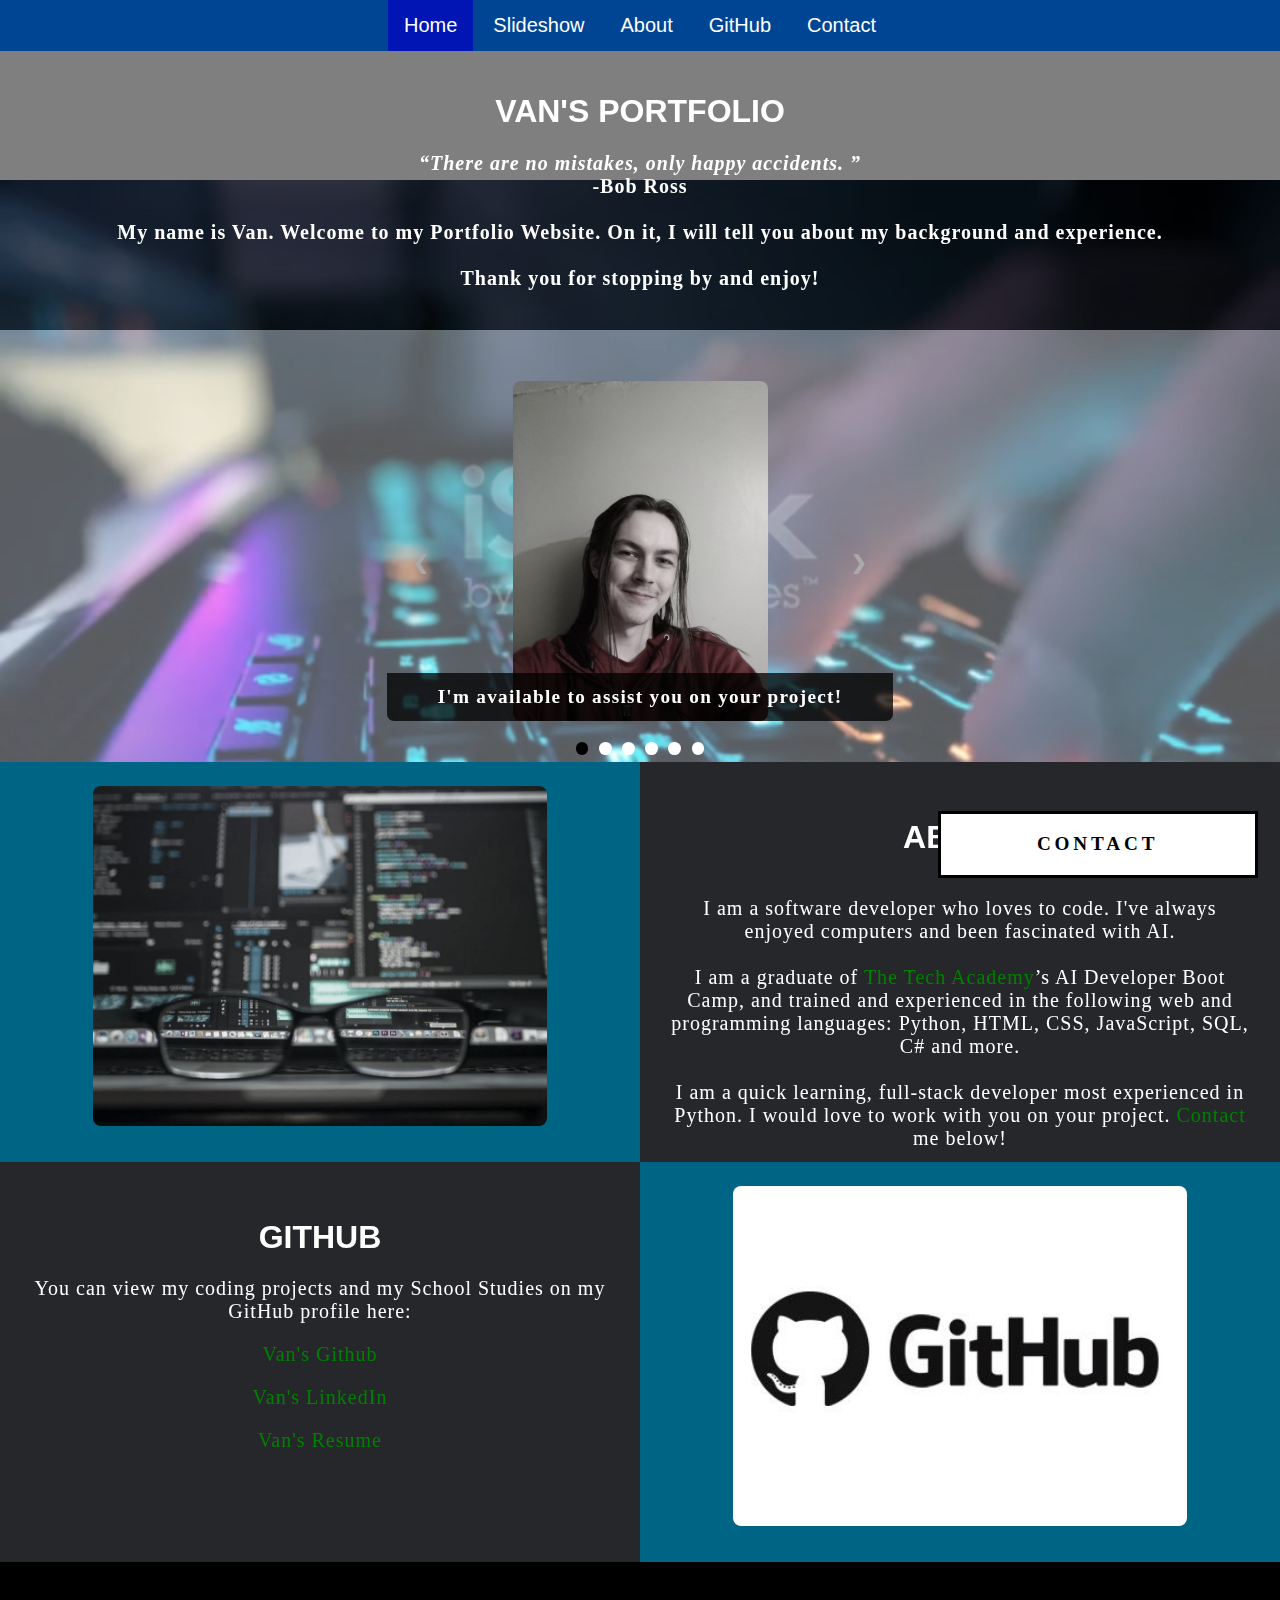
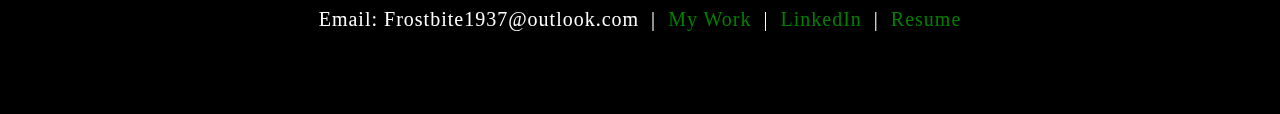
<file: index.html>
<!DOCTYPE html>
<html>
    <!--Head-->
    <head>
        <meta charset="UTF-8">
        <meta name="viewport" content="width=device-width"/>
        
        <title>Van's Portfolio</title>
        <link rel="stylesheet" type="text/css" href="./css/portfolio.css">
    </head>

    <!--Body-->
    <body class="Background">
        
        <!--Navbar-->
        <div class="Navbar">
            <a class="active" href="#Home">Home</a>
            <a href="#Slideshow">Slideshow</a>
            <a href="#About">About</a>
            <a href="#GitHub">GitHub</a>
            <a id="navForm" onclick="openForm()">Contact</a>
        </div>
        <!--Breaks inserted to add space between navbar and the first heading-->
        <br>
        <br>

        <!--Background video-->
        <div id="Home">
            <video autoplay muted loop id="Typing_Video">
                <source src="images/Videos/typing.mp4" type="video/mp4">
                <!--Display message if video fails to run-->
                Your browser does not support HTML5 video.
            </video>
        </div>
        

        <!--Video text-->
        <div class="Video_Text">
            <h1 class="white-text"><span>Van's Portfolio</span></h1>
            <strong>
                <p class="center">
                    <q>There are no mistakes, only happy accidents.
                    </q>
                    <br> -Bob Ross
                    <br>
                    <br> My name is Van. Welcome to my Portfolio Website. On it, I will tell you about my background and experience.
                    <br>
                    <br> Thank you for stopping by and enjoy! 
                </p>
            </strong>
        </div>

        <!-- Slideshow Section -->
        <div id="Slideshow">
            <div id="Slideshow_Background">
                <div id="Slideshow_Container">
                    <!-- Slide 1 of 6 -->
                    <div class="mySlides fade">
                        <img class="Slideshow_images" src="images/Thumb/Me.jpg" alt="Picture of yourself">
                        <div class="text">I'm available to assist you on your project!</div> 
                    </div>
                    <!-- Slide 2 of 6 -->
                    <div class="mySlides fade">
                        <img class="Slideshow_images" src="images/Thumb/HTMLcssJS-overview.png" alt="HTML, CSS, and JS logo">
                        <div class="text">I am a full-stack software developer,<br> trained in:<br>HTML, CSS, JavaScript,</div> 
                    </div>
                    <!-- Slide 3 of 6 -->
                    <div class="mySlides fade">
                        <img class="Slideshow_images" src="images/Thumb/Python_logo.png" alt="Python Logo">
                        <div class="text">primarily the popular programming language Python,</div> 
                    </div>
                    <!-- Slide 4 of 6 -->
                    <div class="mySlides fade">
                        <img class="Slideshow_images" src="images/Thumb/C.png" alt="C# and .NET logo">
                        <div class="text">C#, .net Framework, ASP.NET, MVC, </div> 
                    </div>
                    <!-- Slide 5 of 6 -->
                    <div class="mySlides fade">
                        <img class="Slideshow_images" src="images/Thumb/SQL.jpg" alt="SQL logo">
                        <div class="text">back end development, databases and SQL.</div> 
                    </div>
                    <!-- Slide 6 of 6 -->
                    <div class="mySlides fade">
                        <img class="Slideshow_images" src="images/Thumb/contact.png" alt="Picture of yourself">
                        <div class="text"><a class="white-text contact" onclick=openForm()>Contact me now!</div> 
                    </div>
                    <!-- Previous and Next buttons-->
                    <a class="Previous" onclick="plusSlides(-1)">&#10094;</a>
                    <a class="Next" onclick="plusSlides(1)">&#10095;</a>
                </div>
                <br>

                <!-- Slideshow dots -->
                <div style="text-align: center">
                    <span class="dot" onclick="currentSlide(1)"></span>
                    <span class="dot" onclick="currentSlide(2)"></span>
                    <span class="dot" onclick="currentSlide(3)"></span> 
                    <span class="dot" onclick="currentSlide(4)"></span> 
                    <span class="dot" onclick="currentSlide(5)"></span> 
                    <span class="dot" onclick="currentSlide(6)"></span> 
                </div>
            </div>
        </div>

        <!--About section-->
        <div class="Row" id="About">
            <!--Left column-->
            <div class="Column_2">
                <img src="images/Thumb/Codingglasses.webp" alt="Replace with your own image and description">
            </div>
            <!--Right column-->
            <div class="Column_1">
                <h1><span>About</span></h1>
                <div class="center-container">
                    <p class="center">
                        I am a software developer who loves to code. I've always enjoyed computers and been fascinated with AI.
                        <br>
                        <br>I am a graduate of <a href="https://www.learncodinganywhere.com" target="_blank">The Tech Academy</a>’s AI Developer Boot Camp, and trained and experienced in the following web and programming languages: Python, HTML, CSS, JavaScript, SQL, C# and more. 
                        <br>
                        <br>I am a quick learning, full-stack developer most experienced in Python. I would love to work with you on your project. <a href="#Contact">Contact</a> me below!
                    </p>
                </div>
            </div>
        </div>

        <!--GitHub section-->
        <div class="Row" id="GitHub">
            <!--Left column-->
            <div class="Column_1">
                <h1><span>GitHub</span></h1>
                <p class="center">
                    You can view my coding projects and my School Studies on my GitHub profile here:
                    <br>
                    <p class="center"><a href="https://github.com/sora1937" target="_blank">Van's Github</a>
                    <br>
                    <p class="center"><a href="https://www.linkedin.com/in/van-hensel-127a882ba/" target="_blank">Van's LinkedIn</a>
                    <br>
                    <p class="center"><a href="https://1drv.ms/w/s!AiAso4kbpvXzhVAqi4PH9mFE59Fu?e=IaeuDd" target="_blank">Van's Resume</a></p>
                </p>
            </div>
            <!--Right column-->
            <div class="Column_2">
                <a href="https://github.com/Sora1937" target="_blank"><img src="images/Thumb/GithubLogo.jpg" alt="GitHub Logo"></a>
            </div>
        </div>

        <!-- Contact Form -->
        <div id="Contact">
            <button onclick="openForm()" class="Pop_Up_Button">CONTACT</button>
            <div class="form-popup" id="myForm">
                <form action="https://formspree.io/frostbite1937@outlook.com" method="POST" class="form-container">
                    <h1>Contact</h1>
                    <label for="name"><b>Name</b></label>
                    <input type="text" placeholder="Type your name here" name="name" required>
                    <label for="phone"><b>Phone Number</b></label>
                    <input type="text" placeholder="Type your phone number here" name="phone">
                    <label for="email"><b>Email</b></label>
                    <input type="text" placeholder="Type your email address here" name="email" required>
                    <label for="message"><b>Message</b></label>
                    <input type="text" placeholder="Type your message here" name="message">
                    
                    <button type="submit" class="btn">SUBMIT</button>
                    <button type="button" class="btn cancel" onclick="closeForm()">CLOSE</button>
                </form>
            </div>
        </div>

        <!--Footer section-->
        <footer>
            <p>
                <p class="center">Email: Frostbite1937@outlook.com &nbsp;|&nbsp; <a href="https://github.com/Sora1937" target="_blank">My Work</a>
                &nbsp;|&nbsp; <a href="https://www.linkedin.com/in/van-hensel-127a882ba/" target="_blank">LinkedIn</a>
                &nbsp;|&nbsp; <a href="https://1drv.ms/w/s!AiAso4kbpvXzhVAqi4PH9mFE59Fu?e=IaeuDd" target="_blank">Resume</a></p>
                <br>
            </p>
        </footer>
        

        <script src="js/portfolio.js"></script>
    </body>
</html>
</file>
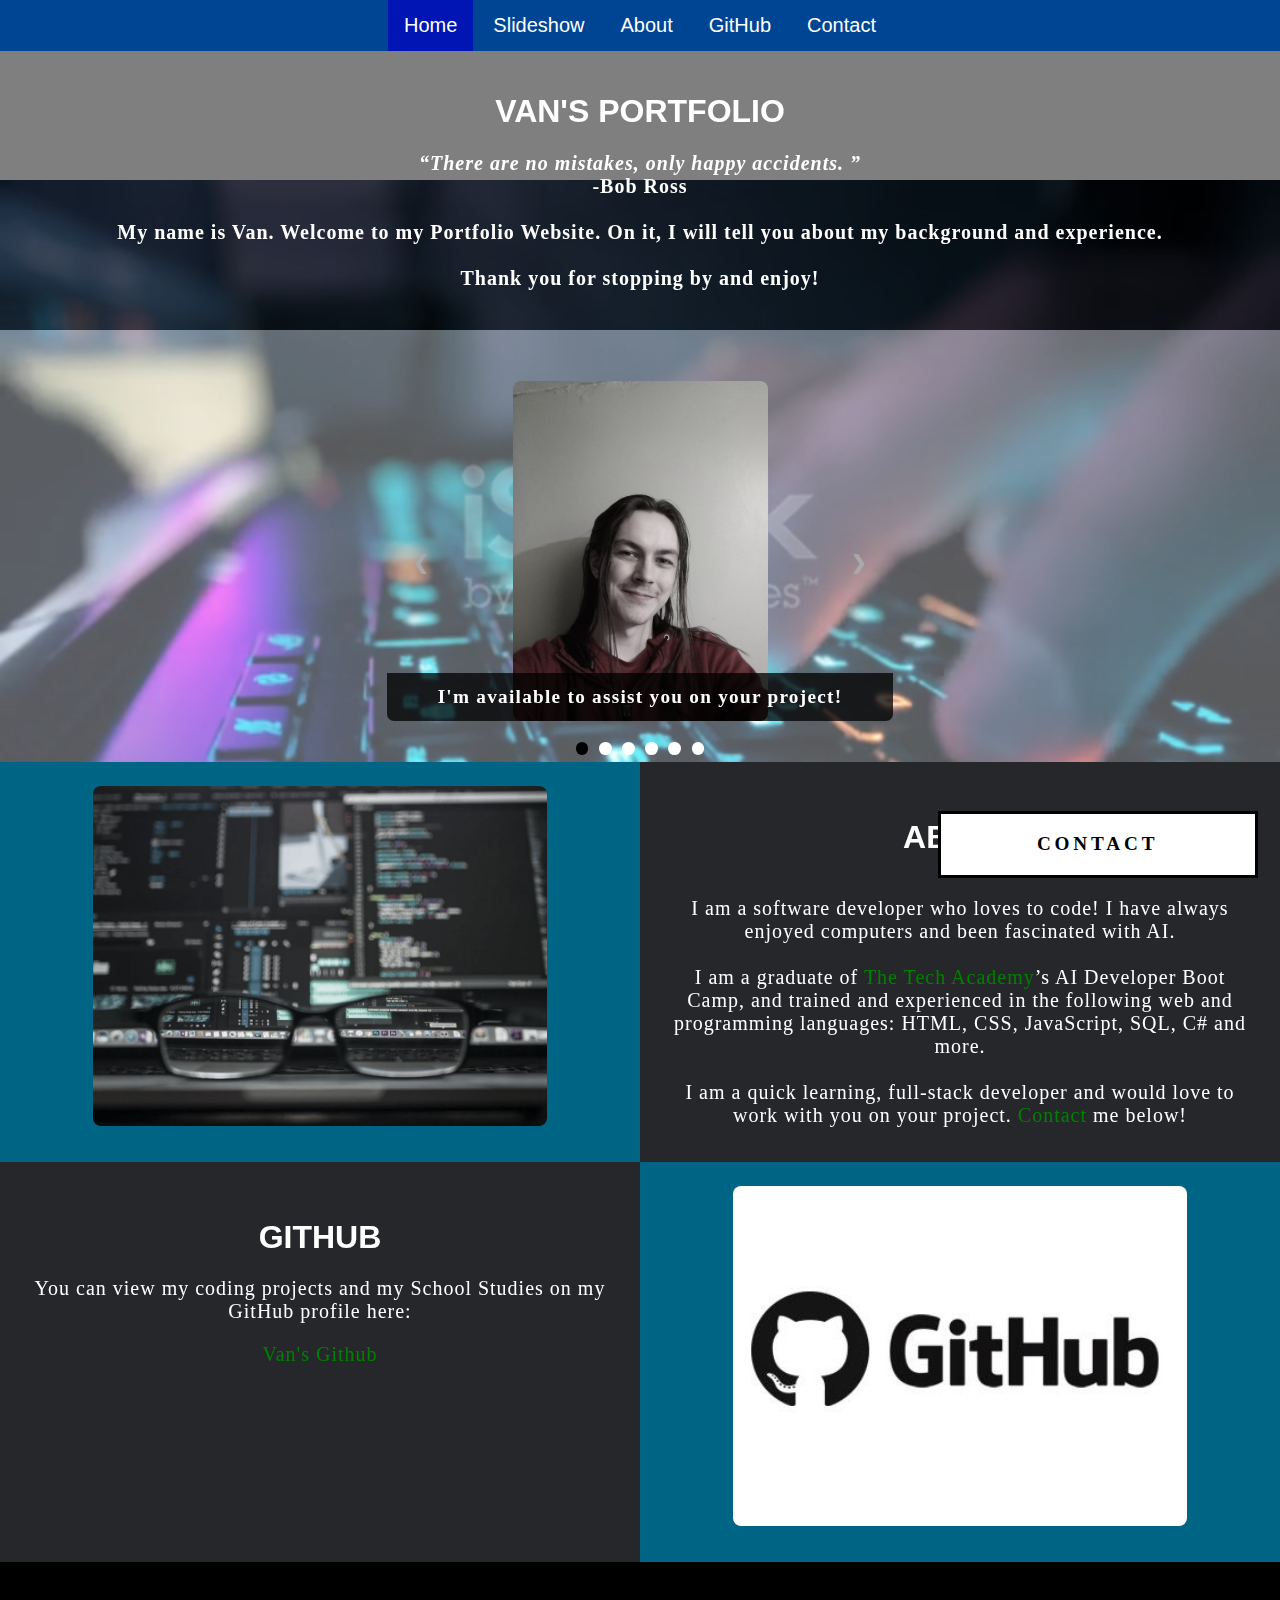
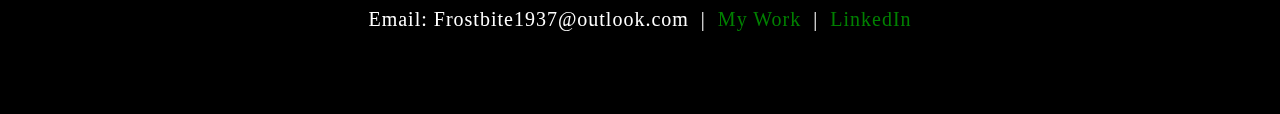
<file: portfolio.html>
<!DOCTYPE html>
<html>
    <!--Head-->
    <head>
        <meta charset="UTF-8">
        <meta name="viewport" content="width=device-width"/>
        
        <title>Van's Portfolio</title>
        <link rel="stylesheet" type="text/css" href="./css/portfolio.css">
    </head>

    <!--Body-->
    <body class="Background">
        
        <!--Navbar-->
        <div class="Navbar">
            <a class="active" href="#Home">Home</a>
            <a href="#Slideshow">Slideshow</a>
            <a href="#About">About</a>
            <a href="#GitHub">GitHub</a>
            <a id="navForm" onclick="openForm()">Contact</a>
        </div>
        <!--Breaks inserted to add space between navbar and the first heading-->
        <br>
        <br>

        <!--Background video-->
        <div id="Home">
            <video autoplay muted loop id="Typing_Video">
                <source src="images/Videos/typing.mp4" type="video/mp4">
                <!--Display message if video fails to run-->
                Your browser does not support HTML5 video.
            </video>
        </div>
        

        <!--Video text-->
        <div class="Video_Text">
            <h1 class="white-text"><span>Van's Portfolio</span></h1>
            <strong>
                <p class="center">
                    <q>There are no mistakes, only happy accidents.
                    </q>
                    <br> -Bob Ross
                    <br>
                    <br> My name is Van. Welcome to my Portfolio Website. On it, I will tell you about my background and experience.
                    <br>
                    <br> Thank you for stopping by and enjoy! 
                </p>
            </strong>
        </div>

        <!-- Slideshow Section -->
        <div id="Slideshow">
            <div id="Slideshow_Background">
                <div id="Slideshow_Container">
                    <!-- Slide 1 of 6 -->
                    <div class="mySlides fade">
                        <img class="Slideshow_images" src="images/Thumb/Me.jpg" alt="Picture of yourself">
                        <div class="text">I'm available to assist you on your project!</div> 
                    </div>
                    <!-- Slide 2 of 6 -->
                    <div class="mySlides fade">
                        <img class="Slideshow_images" src="images/Thumb/HTMLcssJS-overview.png" alt="HTML, CSS, and JS logo">
                        <div class="text">I am a full-stack software developer,<br> trained in:<br>HTML, CSS, JavaScript,</div> 
                    </div>
                    <!-- Slide 3 of 6 -->
                    <div class="mySlides fade">
                        <img class="Slideshow_images" src="images/Thumb/Python_logo.png" alt="Python Logo">
                        <div class="text">primarily the popular programming language Python,</div> 
                    </div>
                    <!-- Slide 4 of 6 -->
                    <div class="mySlides fade">
                        <img class="Slideshow_images" src="images/Thumb/C.png" alt="C# and .NET logo">
                        <div class="text">C#, .net Framework, ASP.NET, MVC, </div> 
                    </div>
                    <!-- Slide 5 of 6 -->
                    <div class="mySlides fade">
                        <img class="Slideshow_images" src="images/Thumb/SQL.jpg" alt="SQL logo">
                        <div class="text">back end development, databases and SQL.</div> 
                    </div>
                    <!-- Slide 6 of 6 -->
                    <div class="mySlides fade">
                        <img class="Slideshow_images" src="images/Thumb/contact.png" alt="Picture of yourself">
                        <div class="text"><a class="white-text contact" onclick=openForm()>Contact me now!</div> 
                    </div>
                    <!-- Previous and Next buttons-->
                    <a class="Previous" onclick="plusSlides(-1)">&#10094;</a>
                    <a class="Next" onclick="plusSlides(1)">&#10095;</a>
                </div>
                <br>

                <!-- Slideshow dots -->
                <div style="text-align: center">
                    <span class="dot" onclick="currentSlide(1)"></span>
                    <span class="dot" onclick="currentSlide(2)"></span>
                    <span class="dot" onclick="currentSlide(3)"></span> 
                    <span class="dot" onclick="currentSlide(4)"></span> 
                    <span class="dot" onclick="currentSlide(5)"></span> 
                    <span class="dot" onclick="currentSlide(6)"></span> 
                </div>
            </div>
        </div>

        <!--About section-->
        <div class="Row" id="About">
            <!--Left column-->
            <div class="Column_2">
                <img src="images/Thumb/Codingglasses.webp" alt="Replace with your own image and description">
            </div>
            <!--Right column-->
            <div class="Column_1">
                <h1><span>About</span></h1>
                <div class="center-container">
                    <p class="center">
                        I am a software developer who loves to code! I have always enjoyed computers and been fascinated with AI.
                        <br>
                        <br>I am a graduate of <a href="https://www.learncodinganywhere.com" target="_blank">The Tech Academy</a>’s AI Developer Boot Camp, and trained and experienced in the following web and programming languages: HTML, CSS, JavaScript, SQL, C# and more. 
                        <br>
                        <br>I am a quick learning, full-stack developer and would love to work with you on your project. <a href="#Contact">Contact</a> me below!
                    </p>
                </div>
            </div>
        </div>

        <!--GitHub section-->
        <div class="Row" id="GitHub">
            <!--Left column-->
            <div class="Column_1">
                <h1><span>GitHub</span></h1>
                <p class="center">
                    You can view my coding projects and my School Studies on my GitHub profile here:
                    <br>
                    <p class="center"><a href="https://github.com/sora1937" target="_blank">Van's Github</a></p>
                </p>
            </div>
            <!--Right column-->
            <div class="Column_2">
                <a href="https://github.com/Sora1937" target="_blank"><img src="images/Thumb/GithubLogo.jpg" alt="GitHub Logo"></a>
            </div>
        </div>

        <!-- Contact Form -->
        <div id="Contact">
            <button onclick="openForm()" class="Pop_Up_Button">CONTACT</button>
            <div class="form-popup" id="myForm">
                <form action="https://formspree.io/frostbite1937@outlook.com" method="POST" class="form-container">
                    <h1>Contact</h1>
                    <label for="name"><b>Name</b></label>
                    <input type="text" placeholder="Type your name here" name="name" required>
                    <label for="phone"><b>Phone Number</b></label>
                    <input type="text" placeholder="Type your phone number here" name="phone">
                    <label for="email"><b>Email</b></label>
                    <input type="text" placeholder="Type your email address here" name="email" required>
                    <label for="message"><b>Message</b></label>
                    <input type="text" placeholder="Type your message here" name="message">
                    
                    <button type="submit" class="btn">SUBMIT</button>
                    <button type="button" class="btn cancel" onclick="closeForm()">CLOSE</button>
                </form>
            </div>
        </div>

        <!--Footer section-->
        <footer>
            <p>
                <p class="center">Email: Frostbite1937@outlook.com &nbsp;|&nbsp; <a href="https://github.com/Sora1937" target="_blank">My Work</a>
                &nbsp;|&nbsp; <a href="https://www.linkedin.com/in/van-hensel-127a882ba/" target="_blank">LinkedIn</a></p>
                <br>
            </p>
        </footer>
        

        <script src="js/portfolio.js"></script>
    </body>
</html>
</file>
<file: css/portfolio.css>
/***** GENERAL STYLING *****/
html {
    scroll-behavior: smooth;
}

/* Body */
body {
    margin: 0%  /* This ensures our site displays all the way to the edge of the browser screen */
}

.background {
    color: #ff0000
}

/* Heading 1 elements */
h1 {
    text-transform: uppercase;
    font-family: Tilt Neon, sans-serif;
    text-align: center;
    margin-top: 3%;
    color: #fff; 
}

h1 span {
    display: inline-block; /* Restrict the animation to only the text */
}

h1:hover span {
    filter: grayscale(5%);
    animation: bounceUpDown 0.5s ease-in-out;
}

@keyframes bounceUpDown {
    0% { transform: translateY(0); }
    50% { transform: translateY(-10px); }
    100% { transform: translateY(0); }
}


/* Styling for portfolio title text */
.white-text {
    color: #fff; /* This is used to change the color of the portfolio title text */
}

/* Paragraph elements */
a:link{
    color:green;
    background-color: transparent;
    text-decoration: none;
    z-index: 0;
}

a:visited {
    color: #96008c;
    z-index: 0;
}

a:hover {
    color: red;
    background-color: transparent;
    text-decoration: underline;
  }

p {
    font: sans-serif;
    text-align: justify; /* Justify text within paragraph elements */
    letter-spacing: 1px; /* This expands the text slightly */
    font-size: 20px;
    padding-left: 20px; /* Adds padding to the left of the paragraph element */
    padding-right: 20px; /* Adds padding to the right of the paragraph element */
    color: #fff;
}

/* Center class - this applies to all elements with the class "center" */
.center-container {
    position: relative;
    display: inline-block;
}

.center {
    text-align: center; /* This centers the text */
    position: relative; /* Position relative to allow z-index to work */
    z-index: 0; /* Ensure the text stays above the pseudo-element */
    transition: transform 0.1s ease-in-out; /* Apply a smooth transition */
}

.center:after {
    content: ''; /* Add a pseudo-element */
    position: absolute; /* Position absolutely within the container */
    top: 0;
    left: 0;
    width: 100%; /* Cover the entire container */
    height: 100%;
    z-index: -1; /* Place behind the text */
}

.center:hover {
    transform: translateY(-5px); /* Move the text 5px to the left */
}

.center:hover:after {
    transform: translateY(5px); /* Move the pseudo-element 5px to the right */
}

/* Anchor elements */
a {
    color: blue; /* This ensures all links are blue */
}

/* Quotation elements */
q {
    font-style: italic; /* This makes the quote italicized */
}

/* Image elements */
img {
    filter: grayscale(75%); /* This rids our pictures of 75% of their color */
    border-radius: 8px; /* Gives all images slightly rounded corners */
    max-width: 100%; /* Ensures all images stay within the width of their container */
    height: 340px; /* Sets the height of all images */
    display: block; /* By specifying block display we can ensure our images are able to be centered */
    margin-left: auto; /* In combination with "margin-right: auto" this centers all images */
    margin-right: auto;
}

/* Image element hover effects */
img:hover {
    filter: grayscale(5%);
    transition: transform 0.3s; /* Reduced transition time for a quicker effect */
    transform: scale(1.1) rotate(360deg); /* Additional transformations added for bounce up and spin */
}

img:hover:after {
    transform: translateY(-10px); /* Add this to create the initial bounce effect */
}

img:hover:after,
img:hover:before {
    content: ''; /* Required for the pseudo-elements */
    display: block; /* Required for the pseudo-elements */
    position: absolute; /* Required for the pseudo-elements */
    top: 0; /* Required for the pseudo-elements */
    left: 0; /* Required for the pseudo-elements */
    width: 100%; /* Required for the pseudo-elements */
    height: 100%; /* Required for the pseudo-elements */
    transition: inherit; /* Inherit the transition from the parent */
}

/* The @media rule is used in media queries to apply different styles for different media/types of devices */
/* On screens 576px and smaller the images will be 100px tall and centered vertically in the column */
@media screen and (max-width: 576px) {
    img {
        height: 100px;
        margin-top: 150px;
    }
}

/* Styling for footer element */
footer {
    padding: 2%; /* This gives the footer padding that is equal to 2% of the width of the element's area */
    background-color: rgb(0, 0, 0);
}
/***** END OF GENERAL STYLING *****/

/***** NAVBAR STYLING *****/
.Navbar {
    overflow: hidden; /* This ensures that any content that overflows beyond the boundary of our nav bar is not displayed */
    background-color: rgb(0, 69, 148); /* This colors the navbar black */
    position: fixed; /* This keeps the navbar at the top of the screen as we scroll */
    top: 1; /* This ensures no space is displayed above the navbar */
    width: 100%; /* This makes the navbar span the entire width of the page */
    z-index: 1; /* This ensures other elements don't display over the navbar */
    -webkit-animation: moveNav 5s; /* This applies the moveNav animation below for Safari 4.0 - 8.0 */
    animation: moveNav 1s forwards; /* This applies the moveNav animation for all other browsers */
    text-align: center;
}

/* moveNav animation effect for moving the nav bar in from the left of the screen */
@keyframes moveNav {
    from {top: -50px;} /* The navbar is starting off screen to the left */
    to {top: 0;} /* This moves the navbar into place on the screen */
}

#navForm {
    cursor: pointer;
}

/* Navbar links */
.Navbar a {
    /*float: left; /* This specifies that the text floats on the left on the navbar */
    display: inline-block; /* This ensures that other text will be displayed on the same line or row, instead of a new line */
    color: white; /* This is the font color for text on our navbar */
    padding: 14px 16px; /* This adds padding around our text */
    text-decoration: none; /* This gets rid of the underlines under the text on our navbar */
    font-family: Avant Garde, Helvetica; /* This specifies the font family for text on our navbar */
    font-size: 20px; /* This specifies the font size for text on our navbar */
    text-align: center; /* This centers the text within its container */
    position: relative; /* This sets the text relative to its normal positioning, allowing us to use the animation below */
    -webkit-animation: moveNavText 0.5s; /* Animation for Safari 4.0 - 8.0 */
    animation: moveNavText 0.5s; /* Applies the moveNavText animation for 5.75s */ 
}

/* moveNavText animation effect for moving the navbar text from above the view to the navbar */
@keyframes moveNavText {
    from {top: -100vw;} /* This sets the navbar text 100% above the viewport */
    to {top: 0vw;} /* This lowers the navbar text onto the navbar */
}

/* Screens 576px and smaller will display navbar links equally distributed */
@media screen and (max-width: 576px) {
    .Navbar a{
        width: 25%; /* This makes each link take up 1/4 of the navbar */
        font-size: 12px;
    }
}

/* Navbar hover effects */
.Navbar a:hover {
    background-color: rgb(0, 21, 179); /* Defines the background color that will display when you hover over the link */
    color: white; /* This defines the font color that will display when navbar a elements are hovered over */
    font-weight: bold; /* This makes the text on the navbar bold when hovered over */
}

/* Navbar home button */
.Navbar a.active { /* This targets the a element on the navbar with the "active" class */
    background-color: rgb(0, 21, 179);
}
/***** END OF NAVBAR STYLING *****/


/***** VIDEO STYLING *****/
/* Formatting for background video */
#Typing_Video {
    position: fixed; /* This fixes the video to the page */
    right: 0; /* This ensures there is no space between the edge of the video and the edge of the page */
    bottom: 0; /* This ensures no space between the bottom of the video and the bottom of the page */
    min-width: 100%; /* This ensures the video is displayed across the full width of the page */
    z-index: -1; /* This places the video behind the other elements on the page */
}

/* Screens that are 576px and smaller will not display the background video */
@media screen and (max-width: 576px) {
    #Typing_Video {
        display: none;
    }
}

/* Texts over the video */
.Video_Text {
    background: rgba(0, 0, 0, 0.5); /* This provides a semi-transparent background for the text to sit over */
    color: white; /* Makes the font color white */
    width: 100%; /* Ensures the video-text container fills the width of the video */
    padding: 20px; /* This adds padding around the video-text container so that the background goes slightly beyond the text */
    position: relative; /* This sets the text relative to its normal positioning, allowing us to use the animation below */
    -webkit-animation: moveVideoText 1s forwards;
    animation: moveVideoText 1s forwards;
    z-index: 0;
}

/* This animation effect causes the overlay video text to move up from the bottom of the page upon page load */
@keyframes moveVideoText {
    from {right: -100%} /* This sets the position of the video text to above the viewport */
    to {right: 0;} /* This moves the video text to the normal positioning on the viewport */
}
/***** END OF VIDEO STYLING *****/

/***** TABLE STYLING -  this section covers the styling of the columns and rows within the table *****/
* { /* The asterisk is a universal selector that applies this effect to all elements on the page */
    box-sizing: border-box; /* This creates a box with a border within which we will place most of our text */
} 

.Column_1 {
    float: left;
    width: 50%; /* This ensures the column takes up half of the page width */
    padding: 10px;
    padding-top: 3%; /* This ensures there is space between the top of the column and our headings */
    height: 400px; /* This sets the height of the column to 400px -  this may need to be adjusted depending on the text you enter */
    background-color: #26272a; /* Sets the background color of the columns with class Column_1 */
}

/* Screens 576px and smaller will display a scroll bar if the text overflows the column height */
@media screen and (max-width: 576px) {
    .Column_1 {
        overflow: auto;
    }
}

.Column_2 {
    float: left;
    width: 50%;
    padding: 10px;
    padding-top: 1.9%;
    height: 400px;
    background-color: #006485;
}

/* This class is applied to the columns in the final row, overriding the height and padding to provide more room for the contact form  while keeping the rest of the formatting from Column_1 or Column_2 */
.Column_tall {
    padding-top: 3.5%;
    height: 450px;
}

/* This inserts something after the content of selected elements (in this case the elements with class "Row") */
.Row:after {
	content: ""; /* By leaving this blank, we are allowing the footer (covered lower down) to be displayed - removing it makes the footer overwrite a column */
	display: table; /* The display property specifies the type of display behavior; the table value tells the browser to treat the element as a table */
	clear: both; /* This clears any other elements from floating on the left or the right of an element */
}
/***** END OF TABLE STYLING *****/

/***** CONTACT FORM STYLING *****/
/* input[type=text] targets all text input sections of the contact form */
input[type=text] {
    width: 100%; /* Each input box covers the full width of the container */
    padding: 12px; /* Adds padding within the text box */
    border: 1px solid #ffffff; /* Setting a solid border and its color */
    border-radius: 4px; /* Slightly rounds the corners of the text box border */
    box-sizing: border-box; /* This creates a box with a border around the contact form input boxes */
    margin-top: 6px; /* Adds a margin to the top of the text box */
    margin-bottom: 16px; /* Adds a margin to the bottom of the text box */
    resize: vertical; /* This allows the user to resize the text boxes vertically */
    font-family: Perpetua, Rockwell Extra Bold;
}

/* Hover effects for input boxes */
input[type=text]:hover {
    box-shadow: 0 0 5px #3aaf25 inset; /* This creates a blue shadow in the text box when hovered over by the user */
}

/* Submit button */
input[type=submit] {
    background-color: rgb(33, 0, 182); /* Sets the background color of the submit button to black */
    color: rgb(255, 255, 255); /* Sets the font color of the Submit button to white */
    font-weight: bold; /* Makes the font of the submit button bold */
    padding: 12px 20px; /* Adds padding to the submit button */
    border: none; /* Removes the border from the submit button */
    border-radius: 4px; /* Gives the submit button the same rounded corners as the text boxes */
    cursor: pointer; /* Changes the cursor to pointer when over the submit button */
    display: block; /* Allows the submit button to be centered */
    margin-left: auto; /* In combination with "margin-right: auto" this will center the submit button */
    margin-right: auto;
    font-family: Perpetua, Rockwell Extra Bold;
}

/* Hover effect for submit button */
input[type=submit]:hover {
    background-color: rgb(0, 155, 179); /* Turns the background of the submit button white when the user hovers over it */
    color: black; /* Turns the font black when hovered over */
    transition: transform 1.5s; /* Makes the transform effect last 1.5 seconds */
}

/* Form element */
form {
    border-radius: 5px; /* Rounds the corners of the contact form */
    background-color: #0061a5; 
    padding: 10px; /* Adds padding to the contact form */
    font-family: "Trebuchet MS", Optima;
}
/***** END OF CONTACT FORM STYLING *****/


/***** Slideshow Styling *****/
#Slideshow_Background {
    background: rgba(255, 255, 255, 0.35); /* This creates a slightly transparent white background that's palced over the video in the background */    
}

.mySlides{
    display: none; /* This prevents the images from being displayed, we will use JS to display these */
}

/* Slideshow section / container */
#Slideshow_Container {
    width: 39.5vw; /* Relative sizing of the container for the slidewshow set to 39.5% of the viewport width */
    height: auto; /* The height of the container is automatically adjusted based on the content it is displaying */
    padding-top: 4%; /* Adds a small padding to the top of the slideshow container */
    position: relative; /* This sets the container relative to its normal positioning */
    margin:auto; /* This will horizontally center the container on the page */
}

/* Remove the underline from the previous and next buttons on the slideshow */
#Slideshow_Container a {
    text-decoration: none;
}

/* Images contained within the slideshow */
.Slideshow_Images {
    vertical-align: middle; /* This centers the images vertically within the slideshow container */
    height: auto; /* The height of the images is automatically adjusted based on the content, ie if your images are different sizes, they will display as different sizes */
    box-shadow: 0px 5px 10px 12px rgba(0, 0, 0, .75); /* Adds a shadow around the slideshow images */
    width: 100%; /* The width of the images is automatically adjusted based on the content */
}

/* Next and previous buttons */
.Previous, .Next {
    cursor: pointer; /* Changes the mouse to a pointer when the buttons are selected */
    position: absolute; /* This makes the next and previous buttons positioned relative to the slideshow container */
    top: 50%; /* This moves the buttons up in the slideshow container */
    width: auto; /* The width of the buttons is automatically adjusted based on the content */
    padding: 2vw; /* Adds padding equal to 2% of the viewport width */
    color: darkgray; 
    font-weight: bold;
    font-size: 1.5vw;
    border-radius: 0 3px 3px 0; /* Adds a slightly rounded border on the top and bottom right corners */
    user-select: none; /* This property makes it so that the user cannot highlight the text */
    transition: 0.6s ease; /* This specifies the details of the hover transition for these elements */
}

/* Positioning the next button on the right hand side */
.Next {
    right: 0; /* This moves the next button to the right side of the slideshow container */
    border-radius: 3px 0 0 3px; /* This changes the border radius on the next button to the top and bottom left of the button */
}

/* Hover effect on slide show buttons */
.Previous:hover, .Next:hover {
    background-color: rgba(0, 0, 0, 0.8); /* Makes the background of the arrows a transparent gray color */
    color: white; /* Makes the arrows white when hovered over */
}

/* Slideshow text */
.text {
    color: white; 
    padding: 1vw;
    position: absolute; /* This ensures the text is positioned within the image */
    bottom: 0; /* This property sets the text at the bottom of the image */
    width: 100%; /* The element covers the full width of the image */
    text-align: center; /* The text is center aligned within the image */
    font-family: Perpetua, Rockwell Extra Bold;
    letter-spacing: .1vw; /* This gives slight spacing between the letters */
    font-size: 1.5vw; /* Font size is relative to the size of the viewport width */
    background-color: rgba(0, 0, 0, 0.75); /* Gives a slightly transparent black background */
    font-weight: bold;
    border-radius: 0px 0px 7px 7px; /* Gives the text background rounded corners on the bottom left and right corners */
}

/* Styling of the dots under the slideshow */
.dot {
    cursor: pointer; /* The cursor changes to pointer when hovered over the dots */
    height: 1vw; /* The dots are sized relative to the viewport width */
    width: 1vw;
    margin: .25vw; /* adds additional spacing between the dots */ 
    background-color: white; /* Makes the dots white */
    border-radius: 50%; /* Makes the dots circles by rounding each corner */
    display: inline-block; /* Allows the dots to sit next to eachother rather than on a new line */
    transition: background-color 0.6s ease; /* When clicked on the dots transition to a different color when clicked or hovered over (the affect is defined below) */
    z-index: 1; /* This ensures the dots will be displayed above any other elements */
}

/* Hover effect for slideshow dots */
.active, .dot:hover {
    background-color: rgb(0, 0, 0); /* Sets the color of the dots when active or hovered over */
}

/* Fading animation for slideshow */
.fade {
    animation-name: fade; /* Fade animation is defined below */
    animation-duration: 1.5s; /* The animation lasts 1.5 seconds */
    -webkit-animation-name: fade; /* Same as above for Safari 4.0-8.0 */
    -webkit-animation-duration: 1.5s;
}

@-webkit-keyframes fade {
    from {opacity: .4;} /* Image starts transparent */
    to {opacity: 1;} /* Image ends opaque */
}

@keyframes fade {
    from {opacity: .4;} /* Image starts transparent */
    to {opacity: 1;} /* Image ends opaque */
}
/***** End Slideshow Styling *****/

/***** Contact Form Styling *****/
/* Button used to open the contact form - fixed at the bottom of the page */
.Pop_Up_Button {
    position: fixed; /* The element is positioned relative to the viewport and stays in the same location no matter what */
    bottom: 1.75vw; /* Positions the button slightly up from the bottom of the viewport */
    right: 1.75vw; /* Positions the viewport slightly right from the side of the viewport */
    width: 25vw; /* Sets the width relative to the viewport width */
    background-color: white; /* Sets the background color of the button to white */
    color: black; /* Sets the color of the button text to black */
    border: solid black; /* This makes a solid black border around the button */
    cursor: pointer; /* This changes the cursor when hovered over the button to a pointer */
    -webkit-animation: movePopup 5s; /* Animation for 5 seconds for Safari 4.0-8.0 */
    animation: movePopup 3s; /* Animation set for 5 seconds */
}

/* movePopup animation moves the button from off the right side of the screen to its fixed location on the viewport */
@keyframes movePopup {
    from {right: -40vw;} 
    to {right: 1.75vw;}
}

@-webkit-keyframes movePopup {
    from {right: -40vw;} 
    to {right: 1.75vw;}
}

/* Styling for the contact form */
.form-popup {
    z-index: 8; /* This z-index ensures the contact form shows above all other elements on the page */
    display: none; /* Set the display to none, we will use JavaScript to show the contact form */
    position: fixed; /* The form stays in the same location no matter what */
    bottom: .5vw; /* Slightly up from the bottom of the viewport */
    right: .5vw; /* Slightly in from the right side of the viewport */
}

/* Form styling */
.form-container {
    max-width: 49vw; /* Relative sizing of the form container - 49% of the viewport width */
    padding: 1vw; /* Adds padding between the form-popup and the form-container */
    background-color: white; 
}

/* Input fields */
.form-container input[type=text] {
    width: 100%; /* The input boxes completely fill the width of the form-container */
    padding: .93vw; /* Adds padding to the input boxes */
    margin: .6vw 0 .6vw 0; /* Adds space between the input boxes and the labels */
    border: none; /* Removes the border from the input boxes */
    background: Gainsboro; /* Sets the background color of the input boxes */
    font-size: 1vw; /* Relative font sizing based on the width of the viewport */
}

/* General styling for all buttons */
button {
    font-family: "Trebuchet MS", Optima;
    letter-spacing: .3vw; /* Adds slight spacing between the letters */
    font-size: 1.5vw; /* Relative sizing of text */
    font-weight: bold; 
    padding: 1.5vw; /* Adds padding to the text in the button */
    cursor: pointer; /* Changes the cursor to pointer over button elements */
    width: 100%; /* Sets the width of the buttons to 100% of their containers */
    height: auto; /* Allows the height to be resized depending on the content showing */
}

/* Hover effect for contact and submit buttons */
button:hover, .form-container .btn:hover {
    color: rgba(255, 255, 255, 0.477); /* This makes the text in the buttons white when hovered over */
    background-color: black; /* The background of the button changes to black when hovered over */
    border-color: rgb(192, 192, 192); /* The border turns silver when the button is hovered over */
}

/* Submit button */
.form-container .btn {
    background-color: white; 
    color: black;
    border-color: black;
    margin-bottom: 1vh; /* Adds space between the submit button and the close button */
}

/* Close button */
.form-container .cancel {
    background-color: black;
    color: white;
    border-color: gray;
}

/* Styling for close button on hover */
.form-container .cancel:hover {
    color: white;
    background-color: darkred;
    transition-duration: 1s;
    -webkit-transition-duration: 1s;
    border-color: black;
}
/***** End of Contact Form Styling *****/
</file>
